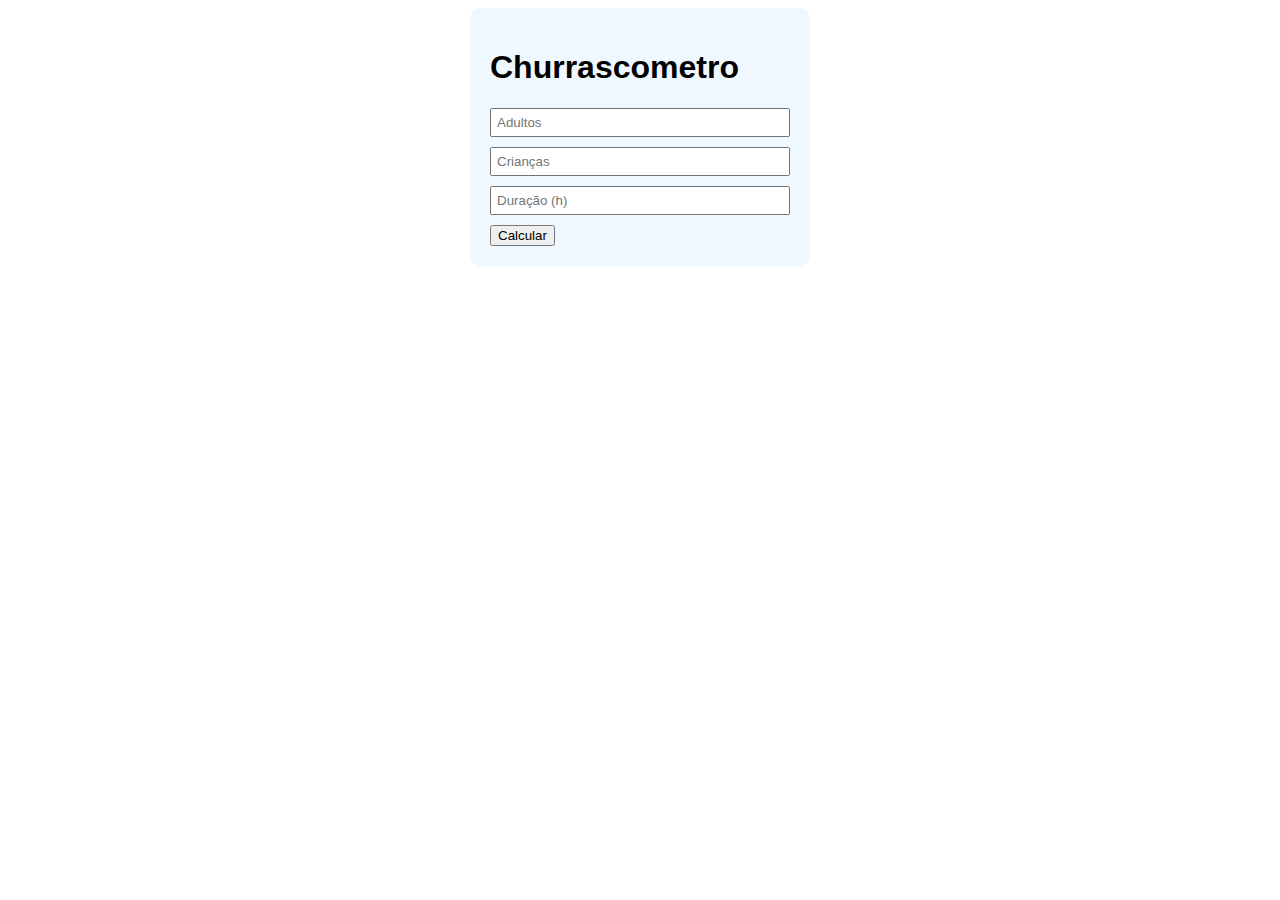
<file: Churrascometro/index.html>
<!DOCTYPE html>
<html lang="pt-BR">
  <head>
    <meta charset="UTF-8" />
    <meta name="viewport" content="width=device-width, initial-scale=1.0" />
    <link rel="stylesheet" type="text/css" href="./css/style.css" />
    <title>Churrascometro</title>
  </head>

  <body>
    <div class="container">
      <h1>Churrascometro</h1>
      <input id="adultos" name="adultos" type="number" placeholder="Adultos" />
      <input
        id="criancas"
        name="criancas"
        type="number"
        placeholder="Crianças"
      />
      <input
        id="duracao"
        name="duracao"
        type="number"
        placeholder="Duração (h)"
      />
      <button onclick="calcular()">Calcular</button>
      <div id="resultado"></div>
    </div>
    <script src="./js/script.js"></script>
  </body>
</html>
</file>
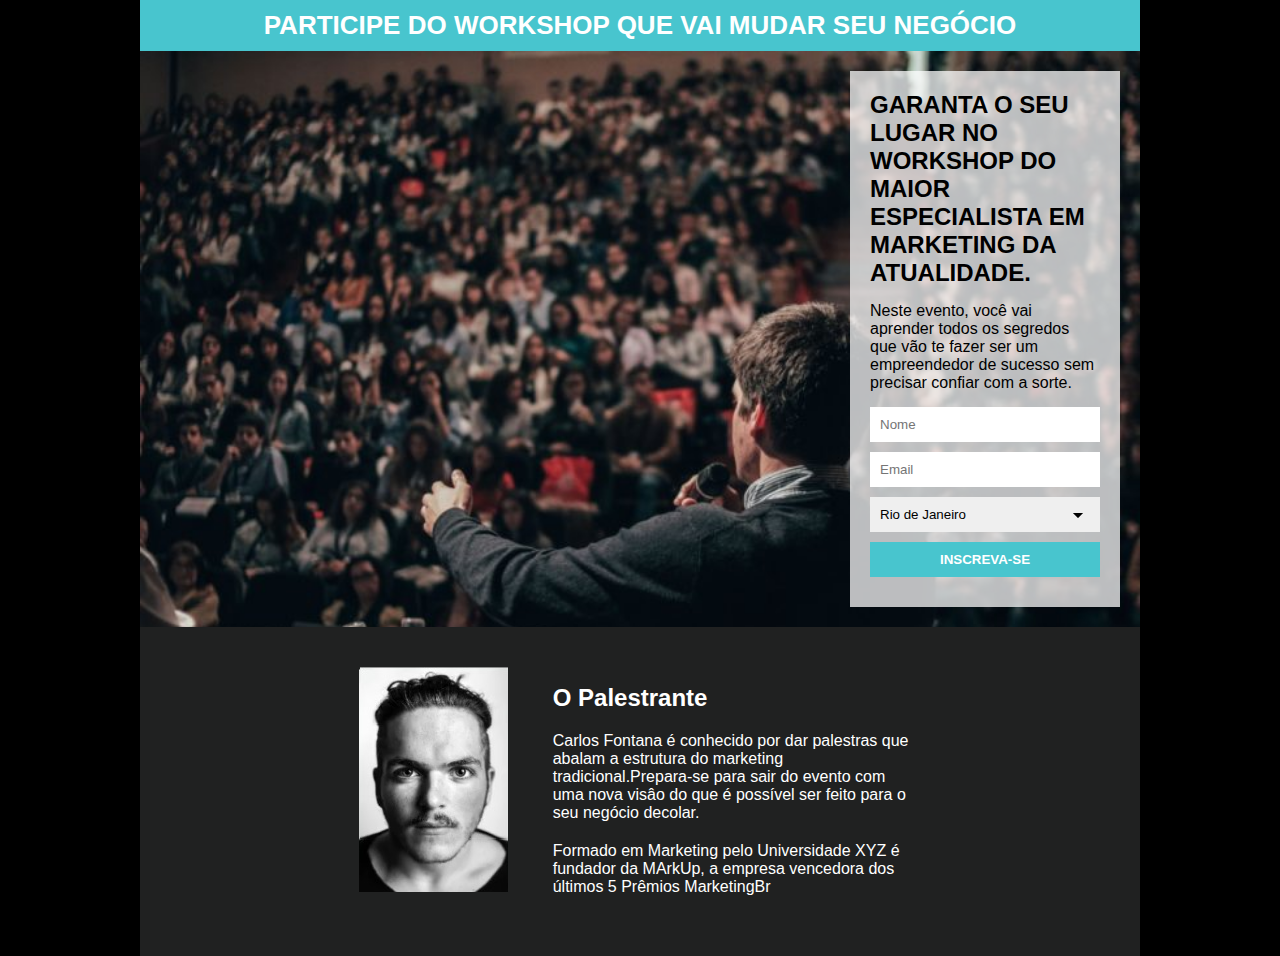
<file: Página de Captura/index.html>
<!DOCTYPE html>
<html lang="pt-br">

<head>
    <meta charset="UTF-8">
    <meta name="viewport" content="width=device-width, initial-scale=1.0">
    <link rel="icon" href="./images/ico.png" type="image/png">
    <link rel="stylesheet" type="text/css" href="./css/main.css">
    <title>Workshop</title>
</head>

<body>
    <div class="container">
        <header>
            <h1 class="title">PARTICIPE DO WORKSHOP QUE VAI MUDAR SEU NEGÓCIO</h1>
        </header>
        <section>
            <div class="formContainer">
                <h2 class="mb">GARANTA O SEU LUGAR NO WORKSHOP DO MAIOR ESPECIALISTA EM MARKETING DA ATUALIDADE.</h2>
                <p class="mb">Neste evento, você vai aprender todos os segredos que vão te fazer ser um empreendedor de
                    sucesso sem
                    precisar confiar com a sorte.</p>
                <form
                    action="https://hotmail.us7.list-manage.com/subscribe/post?u=5f9d2bc28d91c6931c3c73e3b&amp;id=5baa323be4"
                    method="post" id="mc-embedded-subscribe-form" name="mc-embedded-subscribe-form" class="validate"
                    target="_blank" novalidate>
                    <input type="text" id="FNAME" name="name" placeholder="Nome">
                    <input type="text" id="EMAIL" name="email" placeholder="Email">
                    <select name="PLACE">
                        <option value="rj">Rio de Janeiro</option>
                        <option value="sp">São Paulo</option>
                        <option value="mg">Minas Gerais</option>
                        <option value="es">Espirito Santo</option>
                    </select>
                    <div style="position: absolute; left: -5000px;" aria-hidden="true"><input type="text"
                            name="b_5f9d2bc28d91c6931c3c73e3b_5baa323be4" tabindex="-1" value=""></div>
                    <input type="submit" value="INSCREVA-SE">
                </form>
        </section>
        <footer>
            <img class="picture" src="./images/face.jpg">
            <div class="description">
                <h3>O Palestrante</h3>
                <p>Carlos Fontana é conhecido por dar palestras que abalam a estrutura do marketing
                    tradicional.Prepara-se para sair do evento com uma nova visâo do que é possível ser feito para o seu
                    negócio decolar.</p>
                <p>Formado em Marketing pelo Universidade XYZ é fundador da MArkUp, a empresa vencedora dos últimos 5
                    Prêmios MarketingBr</p>
            </div>
        </footer>
    </div>
</body>

</html>
</file>
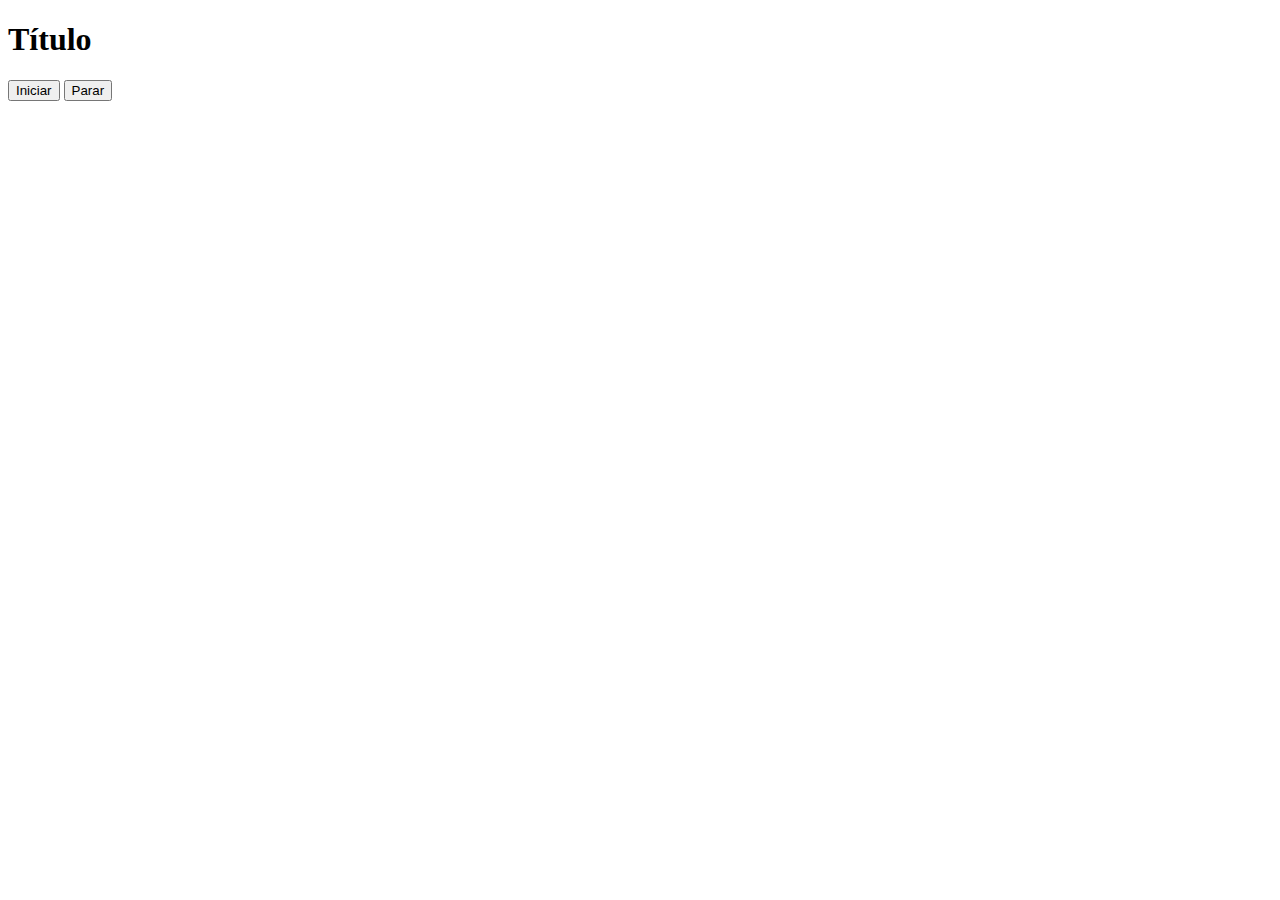
<file: Timer e Intervalo/Timer2.html>
<!DOCTYPE html>
<html lang="pt-br">
  <head>
    <meta charset="UTF-8" />
    <meta name="viewport" content="width=device-width, initial-scale=1.0" />
    <title>Document</title>

    <script>
      var numero = 0;

      var interval;

      function atualizarTexto() {
        let h = document.getElementsByTagName("h1")[0];
        h.innerHTML += " " + numero;
        numero++;
      }

      function iniciar() {
        interval = setInterval(atualizarTexto, 1000);
      }

      function parar() {
        clearInterval(interval);
      }
    </script>
  </head>
  <body>
    <h1>Título</h1>
    <input onclick="iniciar()" type="submit" value="Iniciar" />
    <input onclick="parar()" type="submit" value="Parar" />
  </body>
</html>
</file>
<file: Churrascometro/css/style.css>
.container {
  font-family: Arial, Helvetica, sans-serif;
  max-width: 300px;
  margin: auto;
  background-color: aliceblue;
  padding: 20px;
  border-radius: 10px;
}

input {
  width: 100%;
  display: block;
  padding: 5px;
  box-sizing: border-box;
  margin-bottom: 10px;
}
</file>
<file: Página de Captura/css/main.css>
* {
    margin: 0;
    padding: 0;
}

body {
    font-family: Arial, Helvetica, sans-serif;
    background-color: black;
}

.container {
    max-width: 1000px;
    margin: auto;
}

header {
    background-color: #48c5ce;
    text-align: center;
    color: white;
    padding: 10px;
}

.title {
    font-size: 26px;
}

section {
    padding: 20px;
    background-image: url('../images/people.png');
    background-size: cover;
    overflow: hidden;
}

.formContainer{
    max-width: 230px;
    background-color: #ffffffbb;
    padding: 20px;
    float: right;
}

.mb {
    margin-bottom: 15px;
}

input, select {
    width: 100%;
    box-sizing: border-box;
    padding: 10px;
    border: none;
    margin-bottom: 10px;
}

input[type="submit"] {
    color: white;
    background-color: #48c5ce;
    font-weight: bold;
}
 
select {
    appearance: none;
    -moz-appearance: none;
    -webkit-appearance: none;
    background-image: url('../images/arrow.png.png');
    background-repeat: no-repeat;
    background-position: calc(100% - 10px)center;
}

footer {
    background-color: #202121;
    padding: 40px;
    text-align: center;
}

.description {
    display: inline-block;
    text-align: left;
    color: white;
    max-width: 40%;
    margin-left: 40px;
}

.description p, .description h3 {
    margin-bottom: 20px;
}

.description h3 {
    font-size: 24px;
}
</file>
